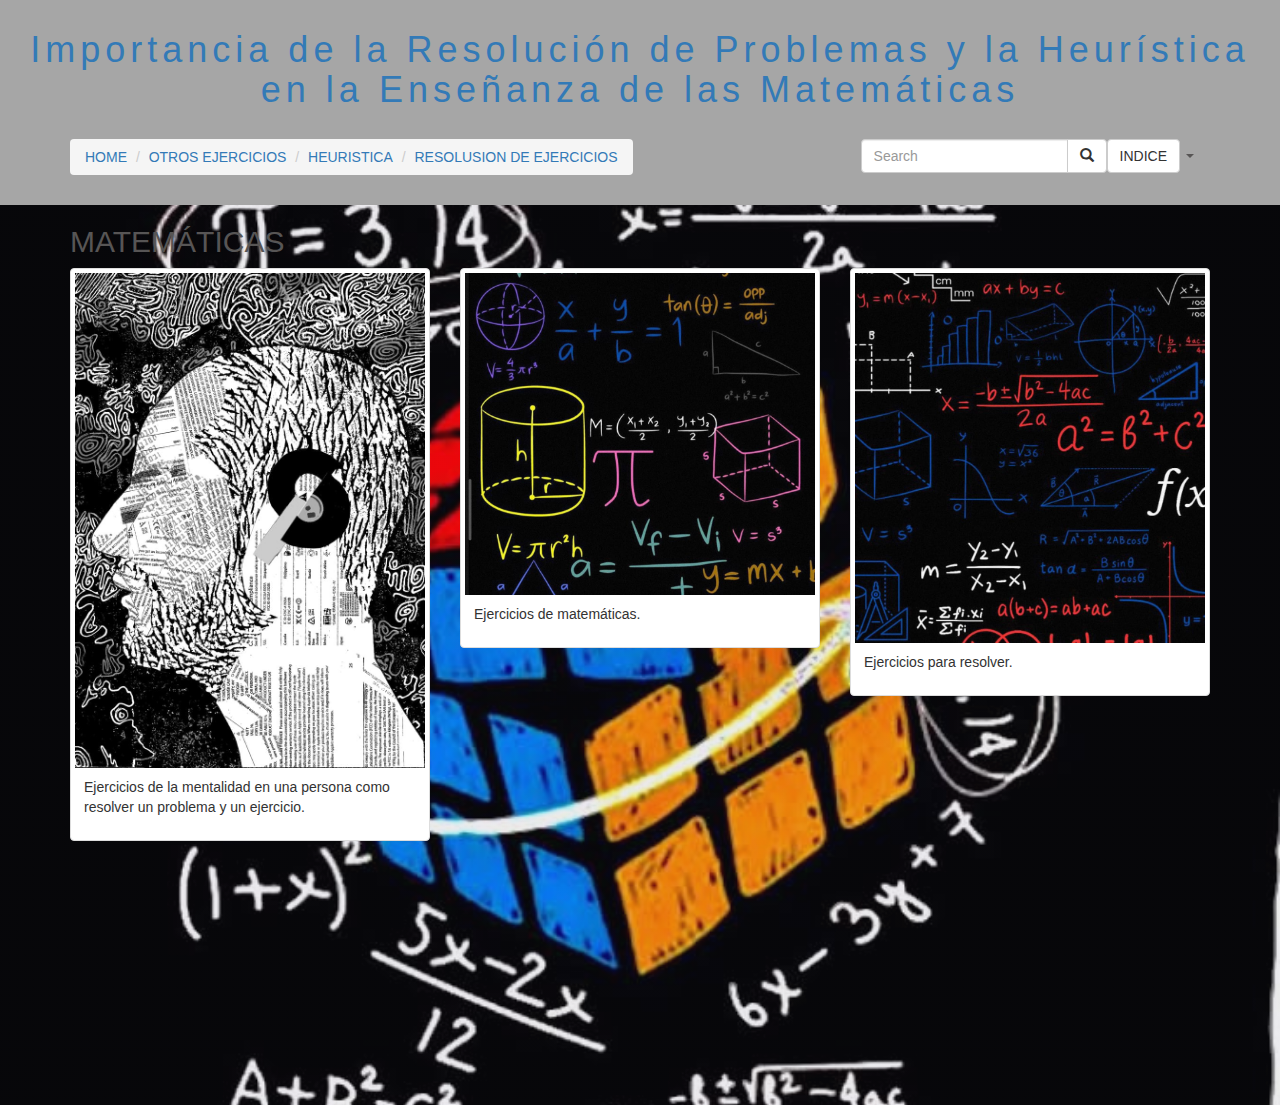
<file: index.html>
<!DOCTYPE html>
<html lang="es">
<head>
    <meta charset="UTF-8">
    <meta name="viewport" content="width=device-width, initial-scale=1.0">
    <title>HEURISTICA</title>
    <link rel="stylesheet" href="estilos.css">
    <link rel="stylesheet" href="https://maxcdn.bootstrapcdn.com/bootstrap/3.4.1/css/bootstrap.min.css">
    <script src="https://ajax.googleapis.com/ajax/libs/jquery/3.7.1/jquery.min.js"></script>
    <script src="https://maxcdn.bootstrapcdn.com/bootstrap/3.4.1/js/bootstrap.min.js"></script>
    
</head>
<body>
    <header>
        <div class="titulo">
          <center><a href="https://www.youtube.com/watch?v=Ppy60kyX6ZE"><h1>Importancia de la
            Resolución de Problemas y la Heurística
            en la Enseñanza de las Matemáticas</h1><br></a> </center> 
        </div>
        <center><div class="container">                                              
           
            <ul class="breadcrumb" >
              <li><a href="">HOME</a></li>
              <li><a href="">OTROS EJERCICIOS</a></li>
              <li><a href="">HEURISTICA</a></li> 
              <li><a href="">RESOLUSION DE EJERCICIOS</a></li>      
            </ul>
            <form>
                <div class="input-group input-group">
                  <input type="text" class="form-control" placeholder="Search">
                  <div class="input-group-btn">
                    <button class="btn btn-default" type="submit"><i class="glyphicon glyphicon-search"></i></button>
                  </div>
                </div>
              </form>
              <br>
            
          
            <div class="dropdown">
                <button class="btn btn-default dropdown-toggle" type="button" id="menu1" data-toggle="dropdown">INDICE</button>
                <span class="caret"></span></button>
                <ul class="dropdown-menu" role="menu" aria-labelledby="menu1">
                    <li role="presentation"><a role="menuitem" tabindex="-1" href="introduccion/index.html">INTRODUCCION</a></li>
                    <li role="presentation"><a role="menuitem" tabindex="-1" href="desarrollo/index.html">DESARROLLO</a></li>
                    <li role="presentation"><a role="menuitem" tabindex="-1" href="conslucion/index.html">CONCLUSION</a></li>
                    <li role="presentation" class="divider"></li>
                    <li role="presentation"><a role="menuitem" tabindex="-1" href="https://www.youtube.com/watch?v=kHttbwJcNUs">imagenes</a></li>
                </ul>
                </div>
               
        </div></center>
    </header>
    <main>
        <div class="container">
            <h2>MATEMÁTICAS</h2>
            <div class="row">
              <div class="col-md-4">
                <div class="thumbnail">
                  <a href="IMAGENES/WhatsApp Image 2025-05-05 at 11.53.17.jpeg" target="_blank">
                    <img src="IMAGENES/WhatsApp Image 2025-05-05 at 11.53.17.jpeg" alt="Lights" style="width:100%">
                    <div class="caption">
                      <p>Ejercicios de la mentalidad en una persona como resolver un problema y un ejercicio. 
                      </p>
                    </div>
                  </a>
                </div>
              </div>
              <div class="col-md-4">
                <div class="thumbnail">
                  <a href="IMAGENES/WhatsApp Image 2025-05-05 at 13.45.29 (1).jpeg" target="_blank">
                    <img src="IMAGENES/WhatsApp Image 2025-05-05 at 13.45.29 (1).jpeg" alt="Nature" style="width:100%">
                    <div class="caption">
                      <p>Ejercicios de matemáticas.</p>
                    </div>
                  </a>
                </div>
              </div>
              <div class="col-md-4">
                <div class="thumbnail">
                  <a href="IMAGENES/WhatsApp Image 2025-05-05 at 13.45.29.jpeg" target="_blank">
                    <img src="IMAGENES/WhatsApp Image 2025-05-05 at 13.45.29.jpeg" alt="Fjords" style="width:100%">
                    <div class="caption">
                      <p>Ejercicios para resolver.</p>
                    </div>
                  </a>
                </div>
              </div>
            </div>
          </div>
    </main>
</body>
</html>
</file>
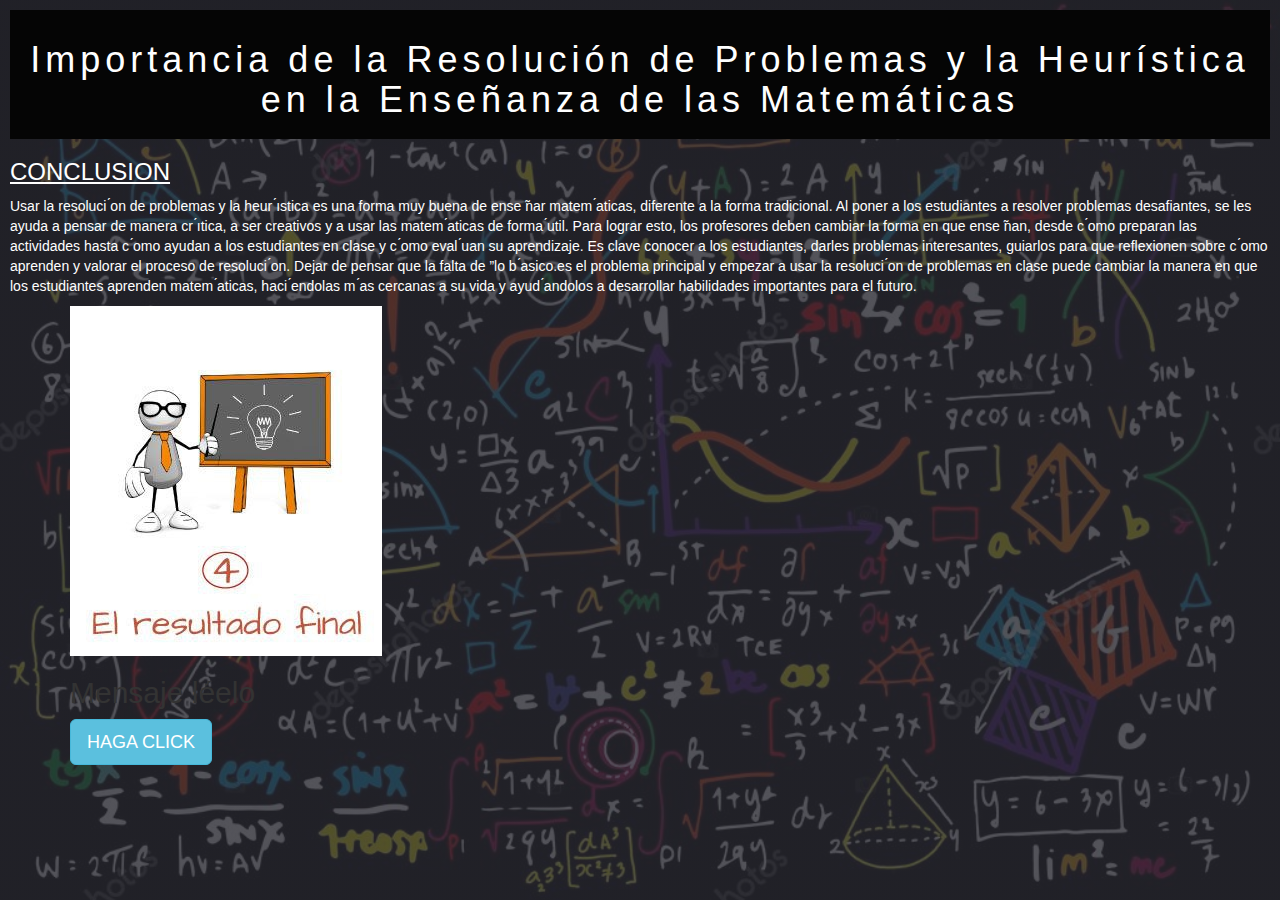
<file: conslucion/index.html>
<!DOCTYPE html>
<html lang="es">

<head>
    <meta charset="UTF-8">
    <meta name="viewport" content="width=device-width, initial-scale=1.0">
    <title>Document</title>
    <link rel="stylesheet" href="estilos.css">
  
    <link rel="stylesheet" href="https://maxcdn.bootstrapcdn.com/bootstrap/3.4.1/css/bootstrap.min.css">
    <script src="https://ajax.googleapis.com/ajax/libs/jquery/3.7.1/jquery.min.js"></script>
    <script src="https://maxcdn.bootstrapcdn.com/bootstrap/3.4.1/js/bootstrap.min.js"></script>
</head>

<body>
    <div class="titulo">
        <center>
            <h1>Importancia de la
                Resolución de Problemas y la Heurística
                en la Enseñanza de las Matemáticas</h1>
        </center>
    </div>
    <div class="subti"><h3>CONCLUSION</h3></div>
    
    <p>Usar la resoluci ́on de problemas y la heur ́ıstica es una forma muy buena de
        ense ̃nar matem ́aticas, diferente a la forma tradicional. Al poner a los estudiantes
        a resolver problemas desafiantes, se les ayuda a pensar de manera cr ́ıtica, a ser
        creativos y a usar las matem ́aticas de forma ́util.
        Para lograr esto, los profesores deben cambiar la forma en que ense ̃nan,
        desde c ́omo preparan las actividades hasta c ́omo ayudan a los estudiantes en
        clase y c ́omo eval ́uan su aprendizaje. Es clave conocer a los estudiantes, darles
        problemas interesantes, guiarlos para que reflexionen sobre c ́omo aprenden y
        valorar el proceso de resoluci ́on.
        Dejar de pensar que la falta de ”lo b ́asico.es el problema principal y empezar
        a usar la resoluci ́on de problemas en clase puede cambiar la manera en que
        los estudiantes aprenden matem ́aticas, haci ́endolas m ́as cercanas a su vida y
        ayud ́andolos a desarrollar habilidades importantes para el futuro.
    </p>
    
    <div class="container">
        <img src="imagenes/desarrollo (2).jpg" alt="error">
        <h2>Mensaje léelo</h2>
        <!-- Trigger the modal with a button -->
        <button type="button" class="btn btn-info btn-lg" data-toggle="modal" data-target="#myModal">HAGA CLICK</button>

        <!-- Modal -->
        <div class="modal fade" id="myModal" role="dialog">
            <div class="modal-dialog">

                <!-- Modal content-->
                <div class="modal-content">
                    <div class="modal-header">
                        <button type="button" class="close" data-dismiss="modal">&times;</button>
                        <h4 class="modal-title">Mensaje para solucionar un problema</h4>
                    </div>
                    <div class="modal-body">
                        <p>como esta todo el lugar</p>
                    </div>
                    <div class="modal-footer">
                        <button type="button" class="btn btn-default" data-dismiss="modal">Close</button>
                    </div>
                </div>

            </div>
        </div>

    </div>

</body>

</html>
</file>
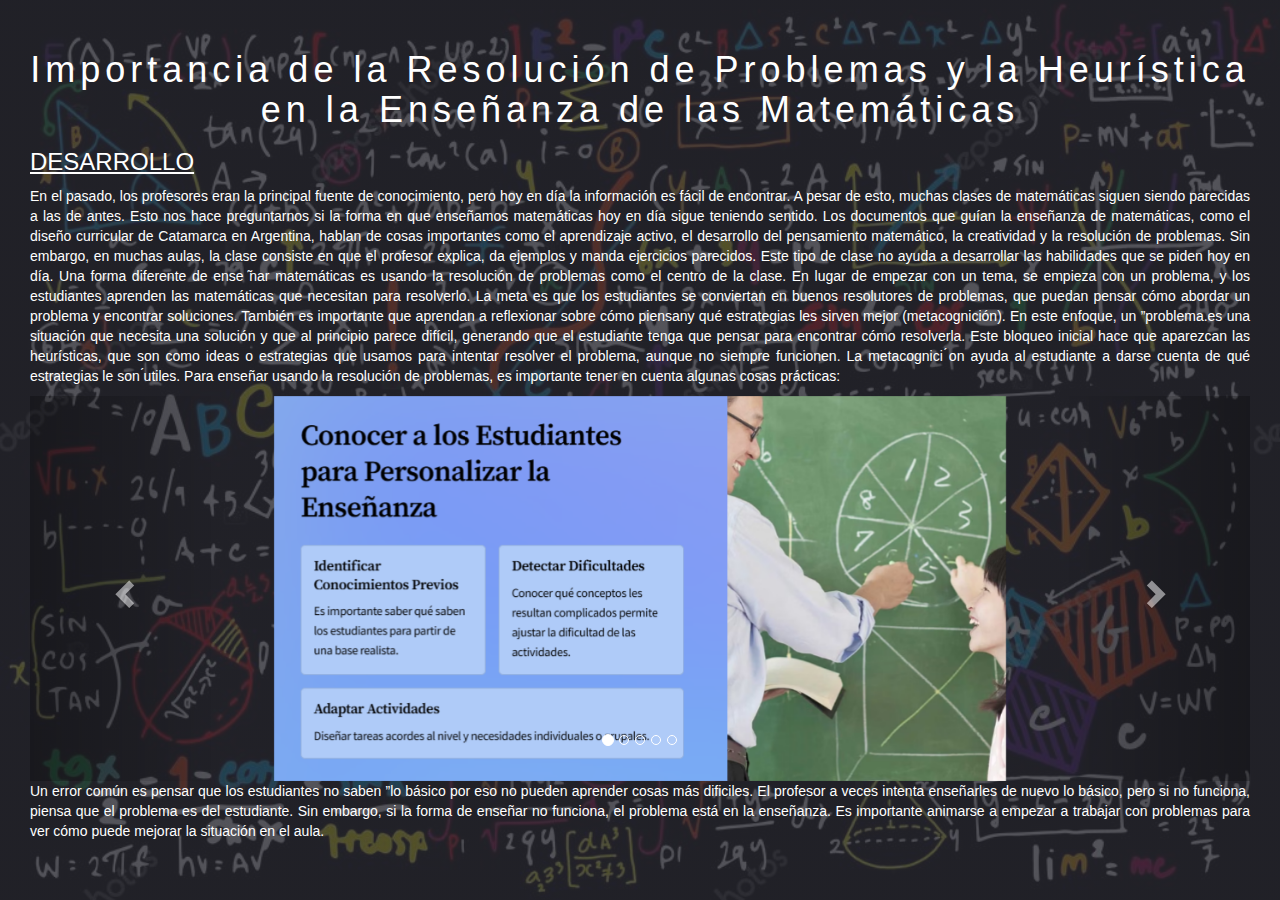
<file: desarrollo/index.html>
<!DOCTYPE html>
<html lang="es">
<head>
    <meta charset="UTF-8">
    <meta name="viewport" content="width=device-width, initial-scale=1.0">
    <title>DESARROLLO</title>
    <link rel="stylesheet" href="estilos.css">
    <meta name="viewport" content="width=device-width, initial-scale=1">
    <link rel="stylesheet" href="https://maxcdn.bootstrapcdn.com/bootstrap/3.4.1/css/bootstrap.min.css">
    <script src="https://ajax.googleapis.com/ajax/libs/jquery/3.7.1/jquery.min.js"></script>
    <script src="https://maxcdn.bootstrapcdn.com/bootstrap/3.4.1/js/bootstrap.min.js"></script>
</head>
<body>
    <div class="titulo">
            <center><h1>Importancia de la
                Resolución de Problemas y la Heurística
                en la Enseñanza de las Matemáticas</h1></center>
    </div>
    <div class="caja">
        <h3>DESARROLLO</h3>
            <p>En el pasado, los profesores eran la principal fuente de conocimiento, pero hoy 
              en día la información es fácil de encontrar. A pesar de esto, muchas clases de matemáticas 
              siguen siendo parecidas a las de antes. Esto nos hace preguntarnos
                si la forma en que enseñamos matemáticas hoy en día sigue teniendo sentido.
                Los documentos que guían la enseñanza de matemáticas, como el diseño
                curricular de Catamarca en Argentina, hablan de cosas importantes como el
                aprendizaje activo, el desarrollo del pensamiento matemático, la creatividad y
                la resolución de problemas. Sin embargo, en muchas aulas, la clase consiste en
                que el profesor explica, da ejemplos y manda ejercicios parecidos. Este tipo de
                clase no ayuda a desarrollar las habilidades que se piden hoy en día.
                
                Una forma diferente de ense ̃nar matemáticas es usando la resolución de problemas 
                como el centro de la clase. En lugar de empezar con un tema, se empieza
                con un problema, y los estudiantes aprenden las matemáticas que necesitan para
                resolverlo. La meta es que los estudiantes se conviertan en buenos resolutores de problemas,
                que puedan pensar cómo abordar un problema y encontrar soluciones. También es importante que 
                aprendan a reflexionar sobre cómo piensany qué estrategias les sirven mejor (metacognición).
                En este enfoque, un ”problema.es una situación que necesita una solución
                y que al principio parece difícil, generando que el estudiante tenga que pensar
                para encontrar cómo resolverla. Este bloqueo inicial hace que aparezcan las
                heurísticas, que son como ideas o estrategias que usamos para intentar resolver el
                problema, aunque no siempre funcionen. La metacognici ́on ayuda al estudiante
                a darse cuenta de qué estrategias le son ́utiles.
                Para enseñar usando la resolución de problemas, es importante tener en
                cuenta algunas cosas prácticas:
            </p>
            <div id="myCarousel" class="carousel slide" data-ride="carousel">
              <!-- Indicadores -->
              <ol class="carousel-indicators">
                <li data-target="#myCarousel" data-slide-to="0" class="active"></li>
                <li data-target="#myCarousel" data-slide-to="1"></li>
                <li data-target="#myCarousel" data-slide-to="2"></li>
                <li data-target="#myCarousel" data-slide-to="3"></li>
                <li data-target="#myCarousel" data-slide-to="4"></li>
              </ol>
              <!-- envoltorio de pantalla -->
              <center><div class="carousel-inner">
                <div class="item active">
                  <img src="imgen/punto uno .png" alt="Punto uno" style="width:60%;">
                </div>
          
                <div class="item">
                  <img src="imgen/Captura de pantalla 2025-05-03 231253.png" alt="Punto dos" style="width:60%; ">
                </div>
              
                <div class="item">
                  <img src="imgen/Captura de pantalla 2025-05-04 223738.png" alt="Punto tres" style="width:60%; ">
                </div>

                <div class="item">
                  <img src="imgen/4.png" alt="Punto cuatro" style="width:60%; ">
                </div>

                <div class="item">
                  <img src="imgen/5.png" alt="Punto cinco" style="width:60%; ">
                </div>

              </div></center>
          
              <!-- izquierda y derecha controles -->
              <a class="left carousel-control" href="#myCarousel" data-slide="prev">
                <span class="glyphicon glyphicon-chevron-left"></span>
                <span class="sr-only">Previous</span>
              </a>

              <a class="right carousel-control" href="#myCarousel" data-slide="next">
                <span class="glyphicon glyphicon-chevron-right"></span>
                <span class="sr-only">Next</span>
              </a>
            </div>

            <p>Un error común es pensar que los estudiantes no saben ”lo básico por eso
                no pueden aprender cosas más dificiles. El profesor a veces intenta enseñarles de
                nuevo lo básico, pero si no funciona, piensa que el problema es del estudiante. Sin
                embargo, si la forma de enseñar no funciona, el problema está en la enseñanza.
                Es importante animarse a empezar a trabajar con problemas para ver cómo
                puede mejorar la situación en el aula.</p>
            
            </ul>
     </div>
</body>
</html>
</file>
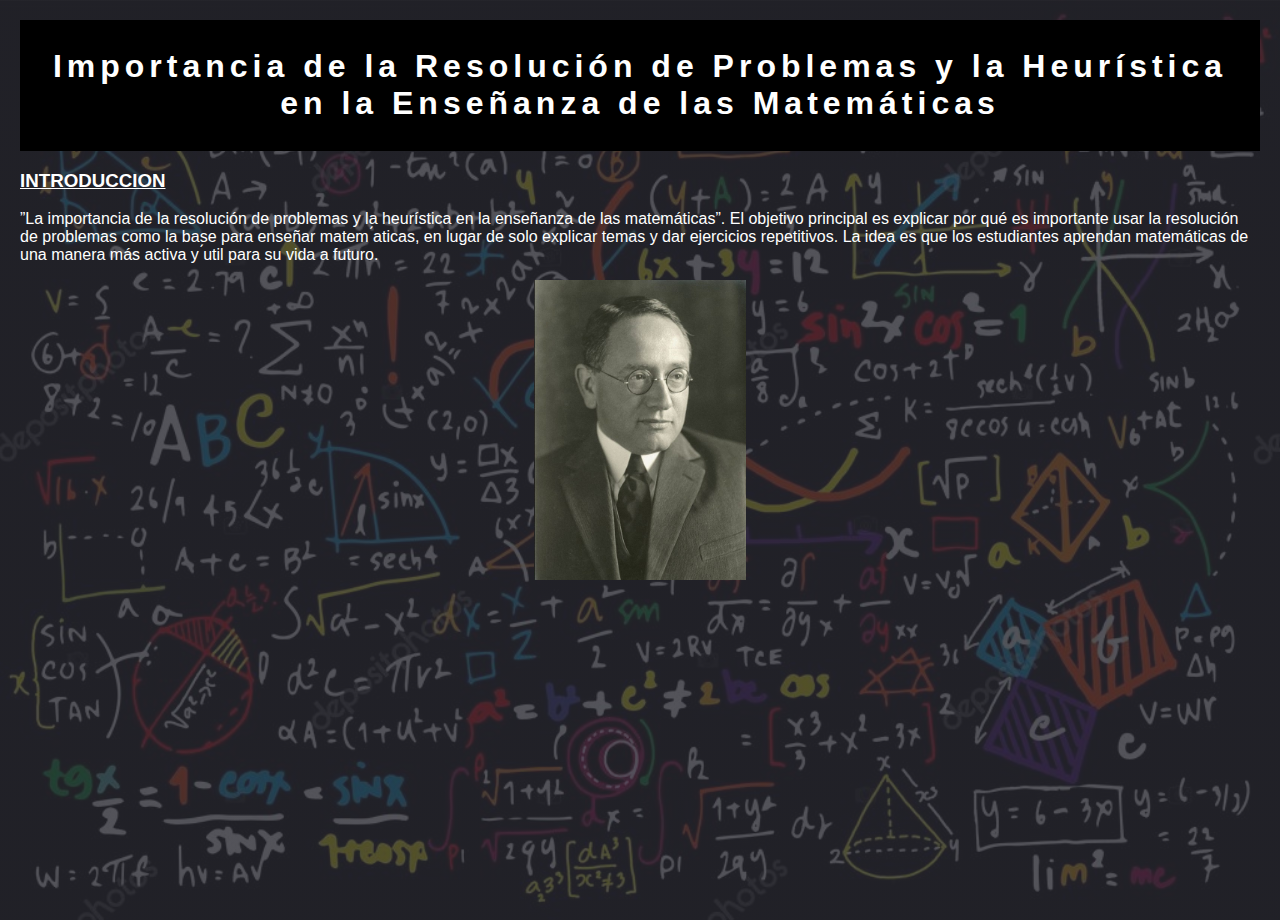
<file: introduccion/index.html>
<!DOCTYPE html>
<html lang="es">
<head>
    <meta charset="UTF-8">
    <meta name="viewport" content="width=device-width, initial-scale=1.0">
    <title>Introducción</title>
    <link rel="stylesheet" href="estilos.css">
</head>
<body>
    <div class="titulo">
        <center><h1>Importancia de la
            Resolución de Problemas y la Heurística
            en la Enseñanza de las Matemáticas</h1></center>
    </div>
    <h3>INTRODUCCION</h3>
    <p> ”La importancia de la resolución
        de problemas y la heurística en la enseñanza de las matemáticas”. El objetivo
        principal es explicar por qué es importante usar la resolución de problemas
        como la base para enseñar matem ́aticas, en lugar de solo explicar temas y dar
        ejercicios repetitivos. La idea es que los estudiantes aprendan matemáticas de
        una manera más activa y  ́util para su vida a futuro.</p>
    <center><img src="imagenes/4916212402899496666.jpg" class="img-rounded" alt="Cinque Terre" height="300"> </center>
</body>
</html>
</file>
<file: estilos.css>
body {
    font-family: 'Franklin Gothic Medium', 'Arial Narrow', Arial, sans-serif;
    margin: 0px;
    padding: 0px;
}

.titulo {
    color: black;
    font-weight: 100px;
    letter-spacing: 5px;
}

main {
    
    height: 100vh;
    background: linear-gradient(rgba(66, 66, 98, 0.1)), url(IMAGENES/imagen.jpeg) no-repeat center center;
    background-size: cover;
    flex-wrap: wrap;
}


header {
    background-color: rgb(166, 166, 166);
    display: flex;
    justify-content: center;
    align-items: center;
    flex-direction: column;
    padding: 10px;
}
.breadcrumb{
    margin-right: 20%;
}

.container{
    display: flex;
    align-content: space-between;
    flex-wrap: wrap;
    height: auto;
    color: rgb(87, 85, 85);
}
</file>
<file: conslucion/estilos.css>
body{ 
    font-family: 'Franklin Gothic Medium', 'Arial Narrow', Arial, sans-serif;
    margin: 10px;
    padding: 10px;
    box-sizing: border-box;
    height: 100vh;
    background: linear-gradient(rgba(41, 41, 49, 0.8)), url(imagenes/depositphotos_121279082-stock-illustration-math-linear-mathematics-education-circle.jpg) no-repeat center center;
    background-size: cover;
    flex-wrap: wrap;
    color: white;
}
.titulo{
    color: white;
   background-color: rgb(5, 5, 5);
    font-weight: 100px;
    letter-spacing: 5px;
    padding: 10px;
}
.subti{
    color: rgb(255, 255, 255);
    text-decoration: underline;
   
}
p{
    color: white;
}
</file>
<file: desarrollo/estilos.css>
body{ 
    font-family: 'Franklin Gothic Medium', 'Arial Narrow', Arial, sans-serif;
    margin: 30px;
    padding: 30px;
    box-sizing: border-box;
    height: 100vh;
    background: linear-gradient(rgba(41, 41, 49, 0.8)), url(imgen/depositphotos_121279082-stock-illustration-math-linear-mathematics-education-circle.jpg) no-repeat center center;
    background-size: cover;
    flex-wrap: wrap;
}
.caja{
    color:white;
}
.titulo{
    color: rgb(255, 255, 255);
    font-weight: 100px;
    letter-spacing: 5px;
}
h3{
    text-decoration: underline;
}
p{
    text-align: justify;
}
</file>
<file: introduccion/estilos.css>
body{ 
    font-family: 'Franklin Gothic Medium', 'Arial Narrow', Arial, sans-serif;
    margin: 10px;
    padding: 10px;
    box-sizing: border-box;
    height: 100vh;
    background: linear-gradient(rgba(41, 41, 49, 0.8)), url(imagenes/depositphotos_121279082-stock-illustration-math-linear-mathematics-education-circle.jpg) no-repeat center center;
    background-size: cover;
    flex-wrap: wrap;
}
.titulo{
    color: rgb(255, 255, 255);
    font-weight: 100px;
    background-color: black;
    letter-spacing: 5px;
   padding: 7px;
}
h3{
    color: white;
    text-decoration: underline;
}
p{
    color: white;
}
</file>
